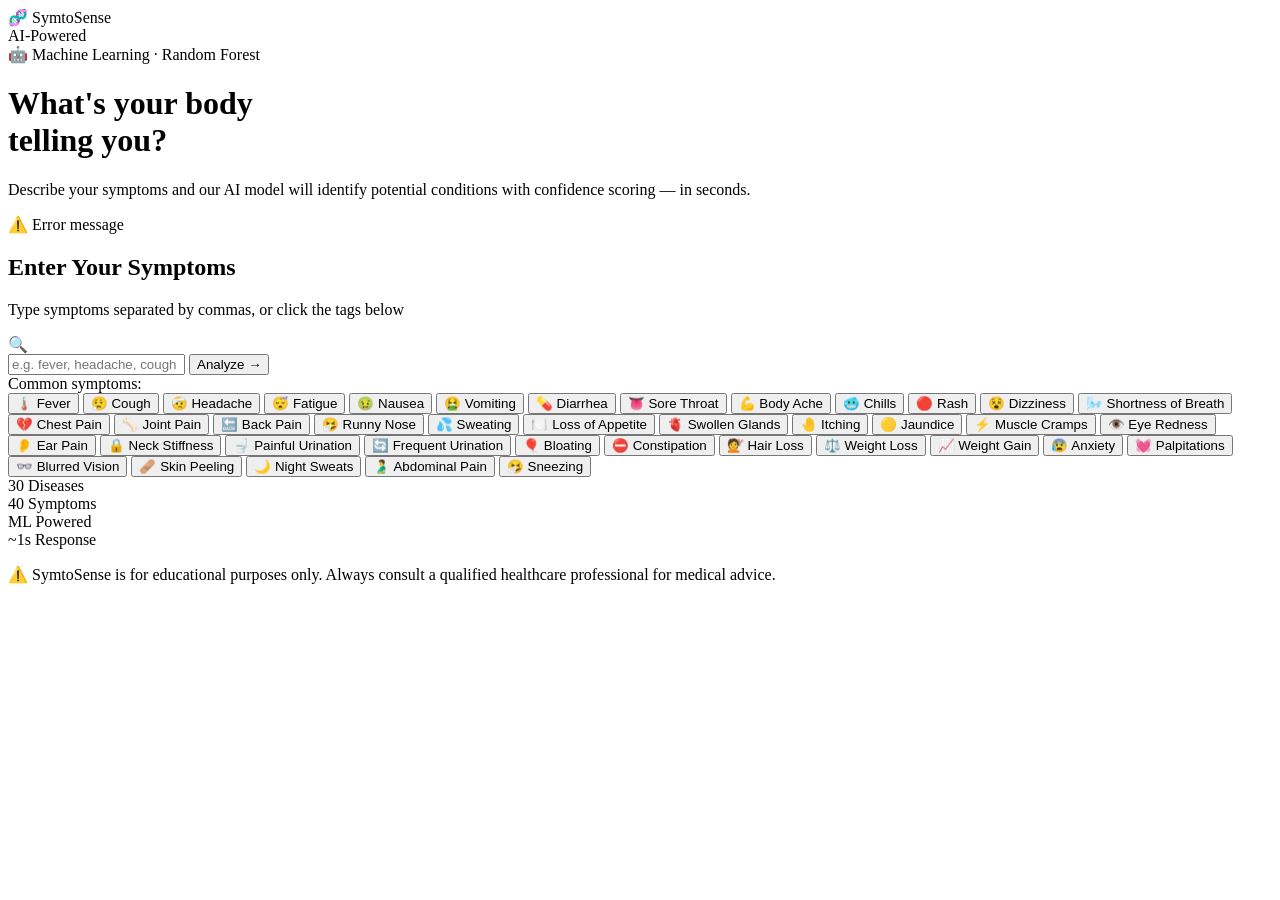
<file: src/main/resources/templates/index.html>
<!DOCTYPE html>
<html lang="en" xmlns:th="http://www.thymeleaf.org">
<head>
    <meta charset="UTF-8">
    <meta name="viewport" content="width=device-width, initial-scale=1.0">
    <title>SymtoSense — AI Disease Prediction</title>
    <link rel="preconnect" href="https://fonts.googleapis.com">
    <link rel="preconnect" href="https://fonts.gstatic.com" crossorigin>
    <link href="https://fonts.googleapis.com/css2?family=Syne:wght@600;700;800&family=DM+Sans:ital,opsz,wght@0,9..40,300;0,9..40,400;0,9..40,500;0,9..40,600;1,9..40,300&family=JetBrains+Mono:wght@400;500&display=swap" rel="stylesheet">
    <link rel="stylesheet" th:href="@{/css/style.css}">
</head>
<body>

<!-- Animated background orbs -->
<div class="bg-orbs">
    <div class="orb orb-1"></div>
    <div class="orb orb-2"></div>
    <div class="orb orb-3"></div>
</div>

<!-- Navbar -->
<nav class="navbar">
    <div class="nav-brand">
        <span class="nav-icon">🧬</span>
        <span class="nav-title">SymtoSense</span>
    </div>
    <div class="nav-badge">AI-Powered</div>
</nav>

<!-- Hero Section -->
<main class="main-container">
    <div class="hero-section">
        <div class="hero-tag">🤖 Machine Learning · Random Forest</div>
        <h1 class="hero-title">
            What's your body<br>
            <span class="gradient-text">telling you?</span>
        </h1>
        <p class="hero-subtitle">
            Describe your symptoms and our AI model will identify potential conditions
            with confidence scoring — in seconds.
        </p>
    </div>

    <!-- Error Alert -->
    <div th:if="${error}" class="alert-error">
        <span class="alert-icon">⚠️</span>
        <span th:text="${error}">Error message</span>
    </div>

    <!-- Main Card -->
    <div class="glass-card main-card">
        <div class="card-header">
            <h2 class="card-title">Enter Your Symptoms</h2>
            <p class="card-subtitle">Type symptoms separated by commas, or click the tags below</p>
        </div>

        <form action="/predict" method="post" id="symptomForm">
            <!-- Input Area -->
            <div class="input-wrapper">
                <div class="input-icon">🔍</div>
                <input
                    type="text"
                    name="symptoms"
                    id="symptomInput"
                    class="symptom-input"
                    placeholder="e.g. fever, headache, cough"
                    autocomplete="off"
                    required
                />
                <button type="submit" class="analyze-btn" id="analyzeBtn">
                    <span class="btn-text">Analyze</span>
                    <span class="btn-arrow">→</span>
                </button>
            </div>

            <!-- Quick Tags -->
            <div class="tags-section">
                <span class="tags-label">Common symptoms:</span>
                <div class="symptom-tags" id="symptomTags">
                    <button type="button" class="tag" data-symptom="fever">🌡️ Fever</button>
                    <button type="button" class="tag" data-symptom="cough">😮‍💨 Cough</button>
                    <button type="button" class="tag" data-symptom="headache">🤕 Headache</button>
                    <button type="button" class="tag" data-symptom="fatigue">😴 Fatigue</button>
                    <button type="button" class="tag" data-symptom="nausea">🤢 Nausea</button>
                    <button type="button" class="tag" data-symptom="vomiting">🤮 Vomiting</button>
                    <button type="button" class="tag" data-symptom="diarrhea">💊 Diarrhea</button>
                    <button type="button" class="tag" data-symptom="sore_throat">👅 Sore Throat</button>
                    <button type="button" class="tag" data-symptom="body_ache">💪 Body Ache</button>
                    <button type="button" class="tag" data-symptom="chills">🥶 Chills</button>
                    <button type="button" class="tag" data-symptom="rash">🔴 Rash</button>
                    <button type="button" class="tag" data-symptom="dizziness">😵 Dizziness</button>
                    <button type="button" class="tag" data-symptom="shortness_of_breath">🌬️ Shortness of Breath</button>
                    <button type="button" class="tag" data-symptom="chest_pain">💔 Chest Pain</button>
                    <button type="button" class="tag" data-symptom="joint_pain">🦴 Joint Pain</button>
                    <button type="button" class="tag" data-symptom="back_pain">🔙 Back Pain</button>
                    <button type="button" class="tag" data-symptom="runny_nose">🤧 Runny Nose</button>
                    <button type="button" class="tag" data-symptom="sweating">💦 Sweating</button>
                    <button type="button" class="tag" data-symptom="loss_of_appetite">🍽️ Loss of Appetite</button>
                    <button type="button" class="tag" data-symptom="swollen_lymph_nodes">🫀 Swollen Glands</button>
                    <button type="button" class="tag" data-symptom="itching">🤚 Itching</button>
                    <button type="button" class="tag" data-symptom="jaundice">🟡 Jaundice</button>
                    <button type="button" class="tag" data-symptom="muscle_cramps">⚡ Muscle Cramps</button>
                    <button type="button" class="tag" data-symptom="eye_redness">👁️ Eye Redness</button>
                    <button type="button" class="tag" data-symptom="ear_pain">👂 Ear Pain</button>
                    <button type="button" class="tag" data-symptom="neck_stiffness">🔒 Neck Stiffness</button>
                    <button type="button" class="tag" data-symptom="painful_urination">🚽 Painful Urination</button>
                    <button type="button" class="tag" data-symptom="frequent_urination">🔄 Frequent Urination</button>
                    <button type="button" class="tag" data-symptom="bloating">🎈 Bloating</button>
                    <button type="button" class="tag" data-symptom="constipation">⛔ Constipation</button>
                    <button type="button" class="tag" data-symptom="hair_loss">💇 Hair Loss</button>
                    <button type="button" class="tag" data-symptom="weight_loss">⚖️ Weight Loss</button>
                    <button type="button" class="tag" data-symptom="weight_gain">📈 Weight Gain</button>
                    <button type="button" class="tag" data-symptom="anxiety">😰 Anxiety</button>
                    <button type="button" class="tag" data-symptom="palpitations">💓 Palpitations</button>
                    <button type="button" class="tag" data-symptom="vision_blurred">👓 Blurred Vision</button>
                    <button type="button" class="tag" data-symptom="skin_peeling">🩹 Skin Peeling</button>
                    <button type="button" class="tag" data-symptom="night_sweats">🌙 Night Sweats</button>
                    <button type="button" class="tag" data-symptom="abdominal_pain">🫃 Abdominal Pain</button>
                    <button type="button" class="tag" data-symptom="sneezing">🤧 Sneezing</button>
                </div>
            </div>

            <!-- Selected symptoms preview -->
            <div class="selected-preview" id="selectedPreview" style="display:none;">
                <span class="selected-label">Selected:</span>
                <div class="selected-chips" id="selectedChips"></div>
                <button type="button" class="clear-btn" id="clearBtn">✕ Clear all</button>
            </div>
        </form>
    </div>

    <!-- History Section -->
    <div id="historySection" class="glass-card main-card" style="display:none; padding: 24px 36px;">
        <div class="history-header">
            <span class="history-title">🕐 Recent Searches</span>
            <button class="history-clear" onclick="localStorage.removeItem('symptom_history'); renderHistory();">Clear</button>
        </div>
        <div class="history-list" id="historyList"></div>
    </div>

    <!-- Stats row -->
    <div class="stats-row">
        <div class="stat-item">
            <span class="stat-num">30</span>
            <span class="stat-label">Diseases</span>
        </div>
        <div class="stat-divider"></div>
        <div class="stat-item">
            <span class="stat-num">40</span>
            <span class="stat-label">Symptoms</span>
        </div>
        <div class="stat-divider"></div>
        <div class="stat-item">
            <span class="stat-num">ML</span>
            <span class="stat-label">Powered</span>
        </div>
        <div class="stat-divider"></div>
        <div class="stat-item">
            <span class="stat-num">~1s</span>
            <span class="stat-label">Response</span>
        </div>
    </div>

    <!-- Disclaimer -->
    <p class="disclaimer">
        ⚠️ SymtoSense is for educational purposes only. Always consult a qualified healthcare professional for medical advice.
    </p>
</main>

<script th:src="@{/js/app.js}"></script>
</body>
</html>
</file>
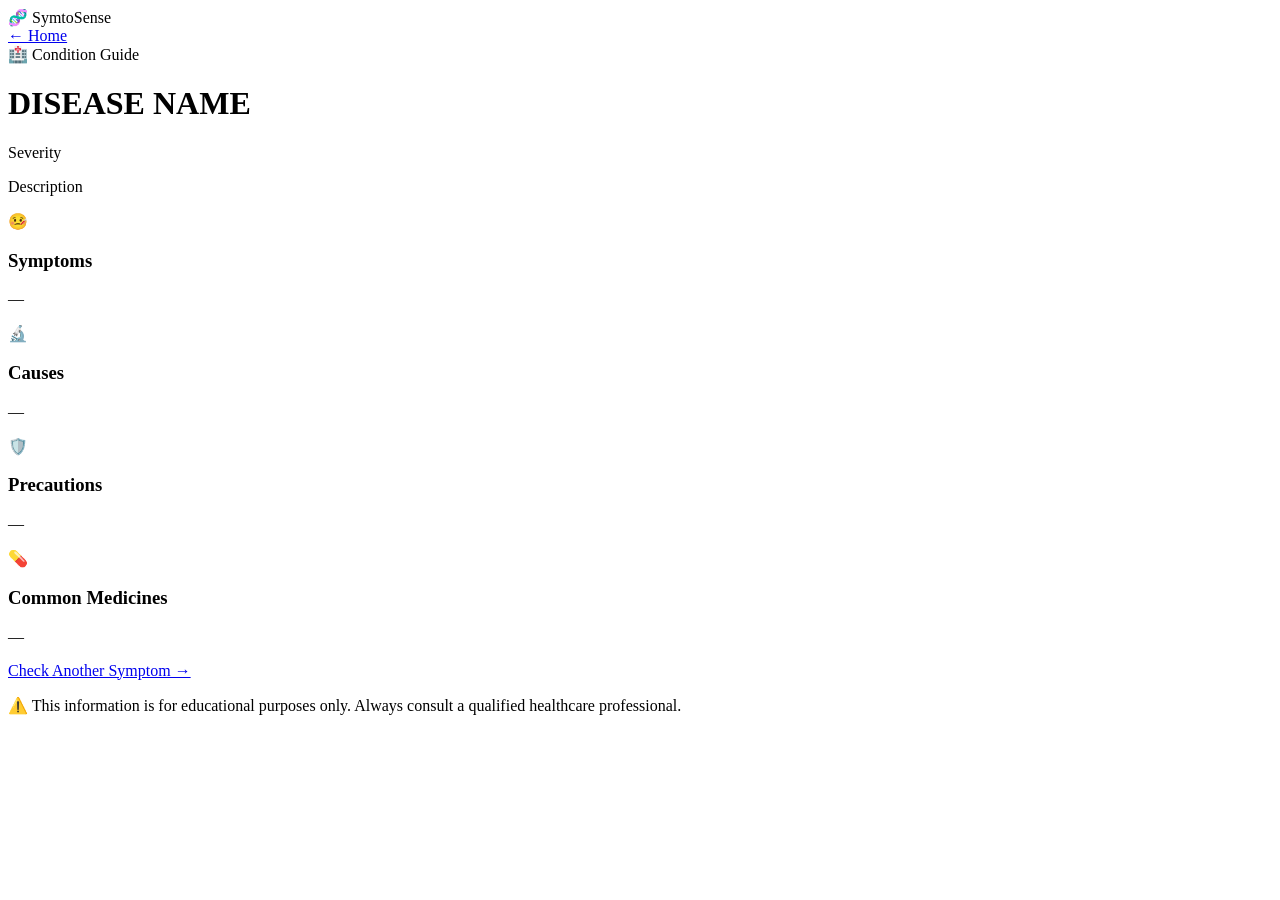
<file: src/main/resources/templates/details.html>
<!DOCTYPE html>
<html lang="en" xmlns:th="http://www.thymeleaf.org">
<head>
    <meta charset="UTF-8">
    <meta name="viewport" content="width=device-width, initial-scale=1.0">
    <title th:text="${disease} + ' — SymtoSense'">Details — SymtoSense</title>
    <link rel="preconnect" href="https://fonts.googleapis.com">
    <link rel="preconnect" href="https://fonts.gstatic.com" crossorigin>
    <link href="https://fonts.googleapis.com/css2?family=Syne:wght@600;700;800&family=DM+Sans:ital,opsz,wght@0,9..40,300;0,9..40,400;0,9..40,500;0,9..40,600;1,9..40,300&family=JetBrains+Mono:wght@400;500&display=swap" rel="stylesheet">
    <link rel="stylesheet" th:href="@{/css/style.css}">
</head>
<body>

<div class="bg-orbs">
    <div class="orb orb-1"></div>
    <div class="orb orb-2"></div>
    <div class="orb orb-3"></div>
</div>

<nav class="navbar">
    <div class="nav-brand">
        <span class="nav-icon">🧬</span>
        <span class="nav-title">SymtoSense</span>
    </div>
    <a href="/" class="nav-back">← Home</a>
</nav>

<main class="main-container details-page">
    <div class="result-hero">
        <div class="hero-tag" th:text="${diseaseInfo['icon'] + ' Condition Guide'}">🏥 Condition Guide</div>
        <h1 class="hero-title" th:text="${#strings.replace(#strings.toUpperCase(disease), '_', ' ')}">DISEASE NAME</h1>
        <div th:if="${diseaseInfo['severity']}"
             class="severity-badge hero-severity"
             th:classappend="'severity-' + ${#strings.toLowerCase(diseaseInfo['severity'])}"
             th:text="${'Severity Level: ' + diseaseInfo['severity']}">Severity</div>
    </div>

    <div class="glass-card details-hero-card">
        <p class="details-description" th:text="${diseaseInfo['description']}">Description</p>
    </div>

    <div class="details-full-grid">
        <div class="glass-card detail-full-card">
            <div class="detail-full-icon">🤒</div>
            <h3>Symptoms</h3>
            <p th:text="${diseaseInfo['symptoms']}">—</p>
        </div>
        <div class="glass-card detail-full-card">
            <div class="detail-full-icon">🔬</div>
            <h3>Causes</h3>
            <p th:text="${diseaseInfo['causes']}">—</p>
        </div>
        <div class="glass-card detail-full-card">
            <div class="detail-full-icon">🛡️</div>
            <h3>Precautions</h3>
            <p th:text="${diseaseInfo['precautions']}">—</p>
        </div>
        <div class="glass-card detail-full-card">
            <div class="detail-full-icon">💊</div>
            <h3>Common Medicines</h3>
            <p th:text="${diseaseInfo['medicines']}">—</p>
        </div>
    </div>

    <div class="action-row">
        <a href="/" class="btn-primary">Check Another Symptom →</a>
    </div>

    <p class="disclaimer">
        ⚠️ This information is for educational purposes only. Always consult a qualified healthcare professional.
    </p>
</main>

</body>
</html>
</file>
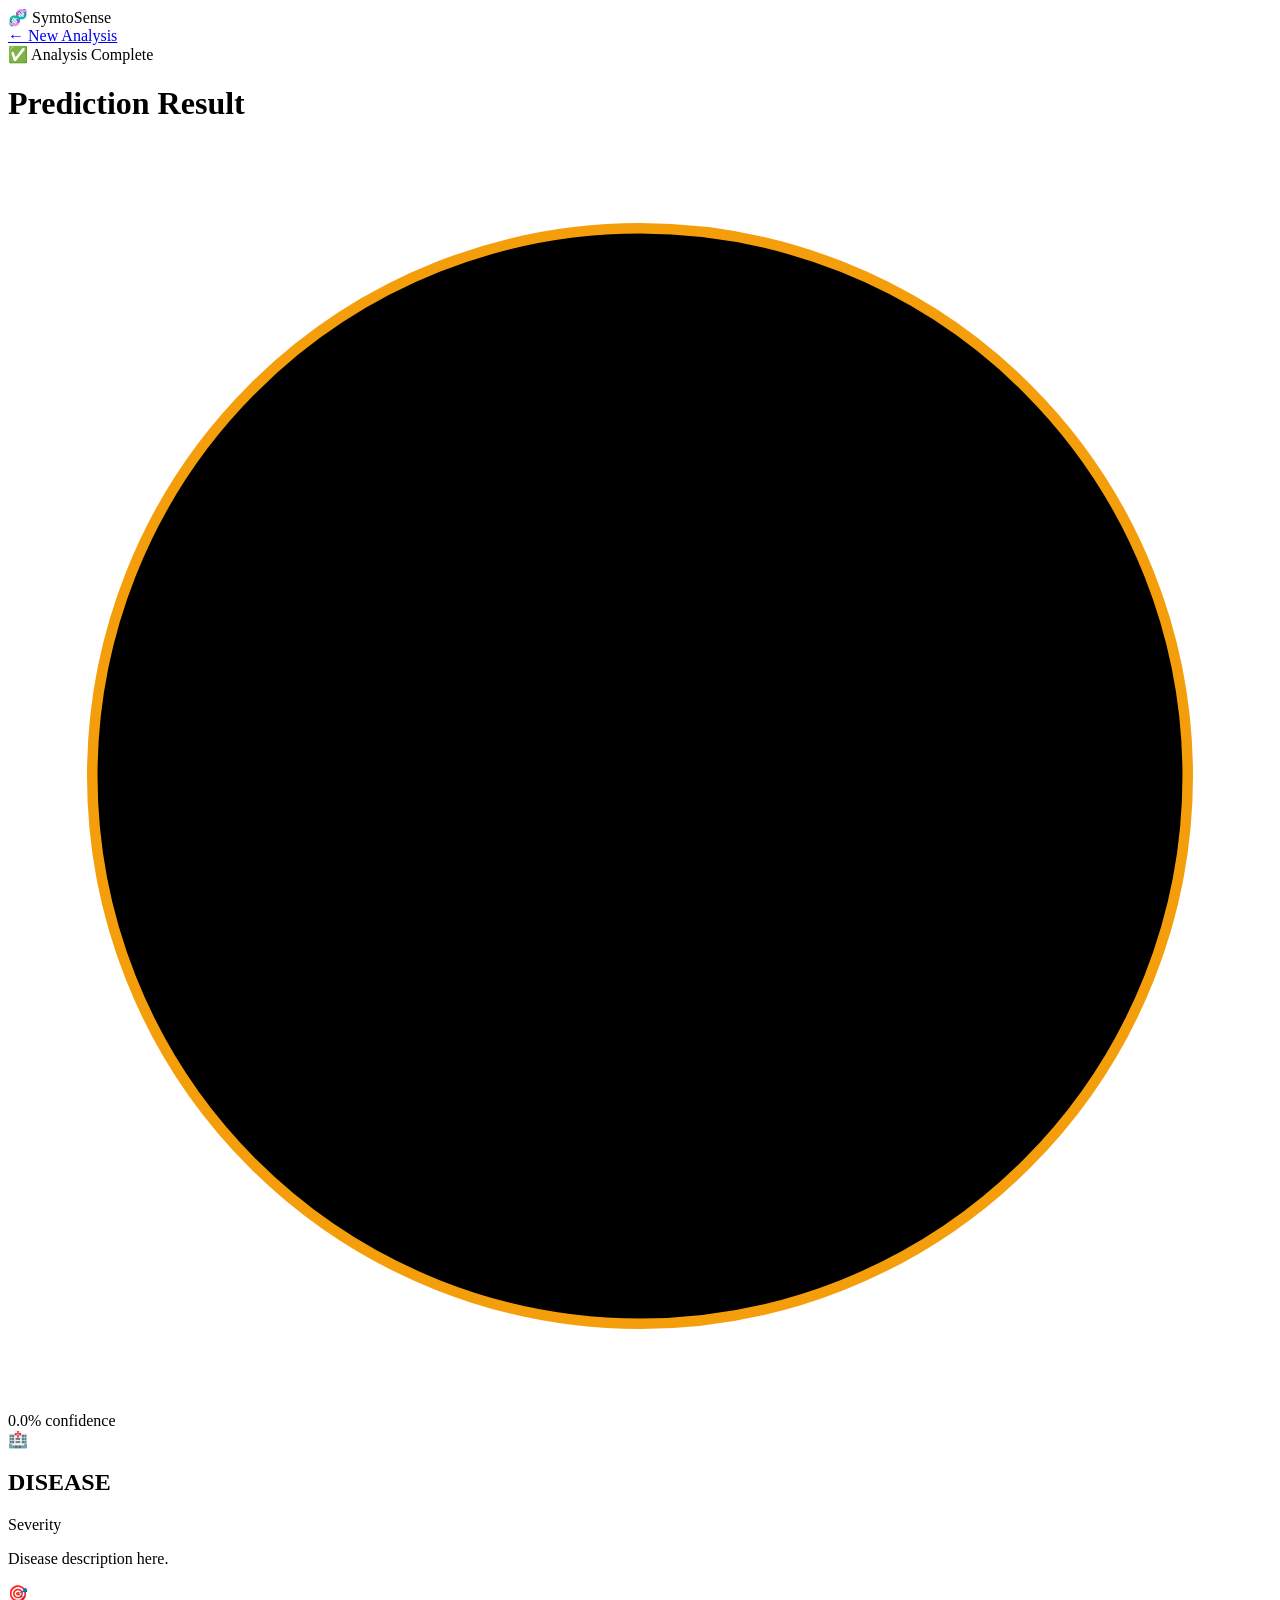
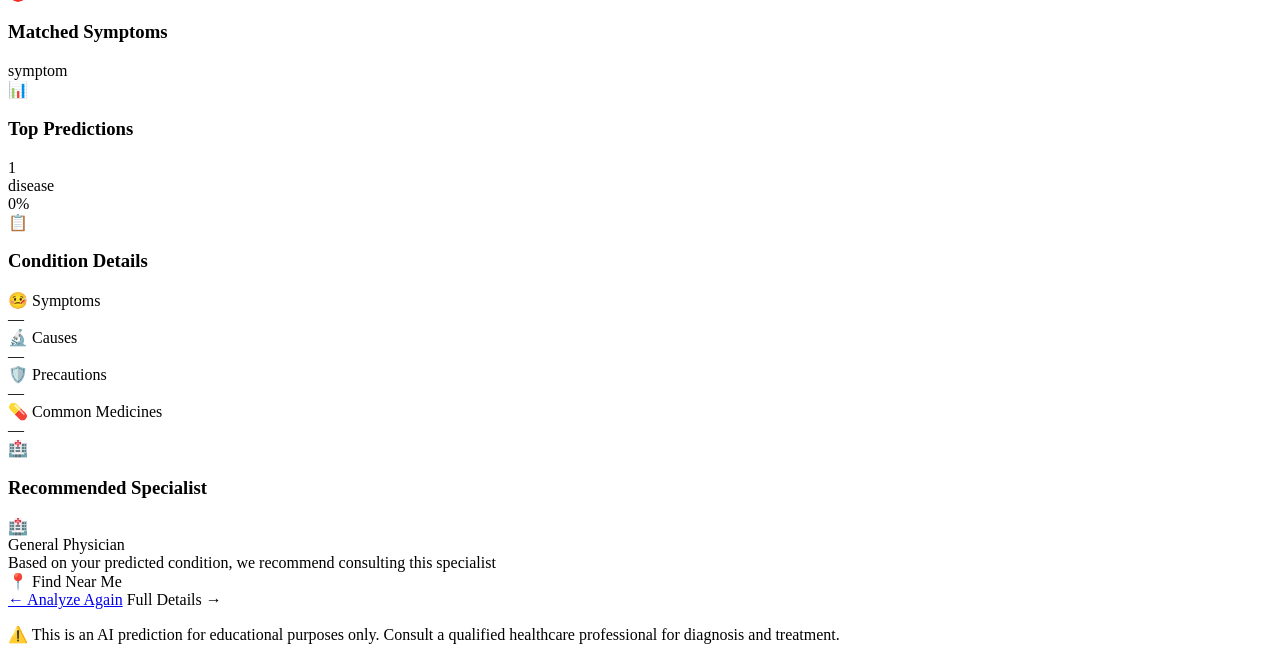
<file: src/main/resources/templates/result.html>
<!DOCTYPE html>
<html lang="en" xmlns:th="http://www.thymeleaf.org">
<head>
    <meta charset="UTF-8">
    <meta name="viewport" content="width=device-width, initial-scale=1.0">
    <title>Result — SymtoSense</title>
    <link rel="preconnect" href="https://fonts.googleapis.com">
    <link rel="preconnect" href="https://fonts.gstatic.com" crossorigin>
    <link href="https://fonts.googleapis.com/css2?family=Syne:wght@600;700;800&family=DM+Sans:ital,opsz,wght@0,9..40,300;0,9..40,400;0,9..40,500;0,9..40,600;1,9..40,300&family=JetBrains+Mono:wght@400;500&display=swap" rel="stylesheet">
    <link rel="stylesheet" th:href="@{/css/style.css}">
</head>
<body>

<!-- Animated background orbs -->
<div class="bg-orbs">
    <div class="orb orb-1"></div>
    <div class="orb orb-2"></div>
    <div class="orb orb-3"></div>
</div>

<!-- Navbar -->
<nav class="navbar">
    <div class="nav-brand">
        <span class="nav-icon">🧬</span>
        <span class="nav-title">SymtoSense</span>
    </div>
    <a href="/" class="nav-back">← New Analysis</a>
</nav>

<main class="main-container result-container">

    <!-- Result Hero -->
    <div class="result-hero">
        <div class="hero-tag">✅ Analysis Complete</div>
        <h1 class="hero-title">Prediction Result</h1>
    </div>

    <!-- Primary Result Card -->
    <div class="glass-card result-card">
        <div class="result-main">

            <!-- Confidence Ring -->
            <div class="confidence-section">
                <div class="ring-wrapper">
                    <svg class="confidence-ring" viewBox="0 0 120 120">
                        <circle class="ring-bg" cx="60" cy="60" r="52" />
                        <circle class="ring-fill" cx="60" cy="60" r="52"
                                th:style="'stroke-dasharray: 326.7; stroke-dashoffset: ' + ${326.7 - (326.7 * confidence / 100)}"/>
                    </svg>
                    <div class="ring-inner">
                        <span class="ring-percent" th:text="${confidence + '%'}">0%</span>
                        <span class="ring-label">confidence</span>
                    </div>
                </div>
            </div>

            <!-- Disease Info -->
            <div class="disease-section">
                <div class="disease-icon" th:text="${diseaseInfo['icon']}">🏥</div>
                <h2 class="disease-name" th:text="${#strings.toUpperCase(#strings.replace(disease, '_', ' '))}">DISEASE</h2>
                <div th:if="${diseaseInfo['severity']}" class="severity-badge"
                     th:classappend="'severity-' + ${#strings.toLowerCase(diseaseInfo['severity'])}"
                     th:text="'Severity: ' + ${diseaseInfo['severity']}">
                    Severity
                </div>
                <p class="disease-description" th:text="${diseaseInfo['description']}">
                    Disease description here.
                </p>
            </div>
        </div>
    </div>

    <!-- Matched Symptoms + Top Predictions Row -->
    <div class="cards-row">

        <!-- Matched Symptoms -->
        <div class="glass-card info-card" th:if="${matchedSymptoms != null and !matchedSymptoms.isEmpty()}">
            <div class="info-card-header">
                <span class="info-icon">🎯</span>
                <h3>Matched Symptoms</h3>
            </div>
            <div class="matched-chips">
                <span class="matched-chip"
                      th:each="s : ${matchedSymptoms}"
                      th:text="${#strings.replace(s, '_', ' ')}">symptom</span>
            </div>
        </div>

        <!-- Top 3 Predictions -->
        <div class="glass-card info-card" th:if="${topPredictions != null and !topPredictions.isEmpty()}">
            <div class="info-card-header">
                <span class="info-icon">📊</span>
                <h3>Top Predictions</h3>
            </div>
            <div class="predictions-list">
                <div class="prediction-item" th:each="p, iter : ${topPredictions}">
                    <div class="pred-rank" th:text="${iter.index + 1}">1</div>
                    <div class="pred-info">
                        <span class="pred-name" th:text="${#strings.replace(p['disease'], '_', ' ')}">disease</span>
                        <div class="pred-bar-wrap">
                            <div class="pred-bar"
                                 th:attr="style='width:' + ${p['confidence']} + '%'"></div>
                        </div>
                    </div>
                    <span class="pred-score" th:text="${p['confidence'] + '%'}">0%</span>
                </div>
            </div>
        </div>
    </div>

    <!-- Disease Details Grid -->
    <div class="glass-card details-card">
        <div class="details-header">
            <span>📋</span>
            <h3>Condition Details</h3>
        </div>
        <div class="details-grid">
            <div class="detail-item" th:if="${diseaseInfo['symptoms']}">
                <div class="detail-label">🤒 Symptoms</div>
                <div class="detail-value" th:text="${diseaseInfo['symptoms']}">—</div>
            </div>
            <div class="detail-item" th:if="${diseaseInfo['causes']}">
                <div class="detail-label">🔬 Causes</div>
                <div class="detail-value" th:text="${diseaseInfo['causes']}">—</div>
            </div>
            <div class="detail-item" th:if="${diseaseInfo['precautions']}">
                <div class="detail-label">🛡️ Precautions</div>
                <div class="detail-value" th:text="${diseaseInfo['precautions']}">—</div>
            </div>
            <div class="detail-item" th:if="${diseaseInfo['medicines']}">
                <div class="detail-label">💊 Common Medicines</div>
                <div class="detail-value" th:text="${diseaseInfo['medicines']}">—</div>
            </div>
        </div>
    </div>

    <!-- Doctor Finder -->
    <div class="glass-card doctor-card" th:if="${specialist != null}">
        <div class="doctor-header">
            <span class="doctor-header-icon">🏥</span>
            <h3>Recommended Specialist</h3>
        </div>
        <div class="doctor-content">
            <div class="doctor-info">
                <span class="doctor-icon" th:text="${specialist['icon']}">🏥</span>
                <div class="doctor-text">
                    <div class="doctor-type" th:text="${specialist['specialist']}">General Physician</div>
                    <div class="doctor-desc">Based on your predicted condition, we recommend consulting this specialist</div>
                </div>
            </div>
            <a class="find-doctor-btn"
               th:href="'https://www.google.com/maps/search/' + ${specialist['search']}"
               target="_blank">
                📍 Find Near Me
            </a>
        </div>
    </div>

    <!-- Action Buttons -->
    <div class="action-row">
        <a href="/" class="btn-primary">← Analyze Again</a>
        <a th:href="@{/details(disease=${disease})}" class="btn-secondary">Full Details →</a>
    </div>

    <!-- Disclaimer -->
    <p class="disclaimer">
        ⚠️ This is an AI prediction for educational purposes only. Consult a qualified healthcare professional for diagnosis and treatment.
    </p>

</main>

<script th:src="@{/js/app.js}"></script>
<script>
    document.addEventListener('DOMContentLoaded', function () {

        // ── Confidence Ring Animation ──────────────────
        const ring = document.querySelector('.ring-fill');
        if (ring) {
            // Get the target offset from inline style
            const style = ring.getAttribute('style') || '';
            const match = style.match(/stroke-dashoffset:\s*([\d.]+)/);
            const targetOffset = match ? parseFloat(match[1]) : 0;

            // Start from full (empty ring) and animate to target
            ring.style.strokeDashoffset = '326.7';
            ring.style.transition = 'none';

            setTimeout(() => {
                ring.style.transition = 'stroke-dashoffset 1.8s cubic-bezier(0.4, 0, 0.2, 1)';
                ring.style.strokeDashoffset = targetOffset;
            }, 300);
        }

        // ── Counter Animation for percentage ──────────
        const percentEl = document.querySelector('.ring-percent');
        if (percentEl) {
            const target = parseFloat(percentEl.textContent);
            let current = 0;
            const duration = 1800;
            const steps = 60;
            const increment = target / steps;
            const interval = duration / steps;

            percentEl.textContent = '0%';

            const counter = setInterval(() => {
                current += increment;
                if (current >= target) {
                    current = target;
                    clearInterval(counter);
                }
                percentEl.textContent = current.toFixed(1) + '%';
            }, interval);
        }

        // ── Prediction Bars Animation ──────────────────
        document.querySelectorAll('.pred-bar').forEach((bar, i) => {
            const targetWidth = bar.style.width;
            bar.style.width = '0';
            bar.style.transition = 'none';
            setTimeout(() => {
                bar.style.transition = 'width 0.8s cubic-bezier(0.4, 0, 0.2, 1)';
                bar.style.width = targetWidth;
            }, 400 + (i * 150));
        });

        // ── Ring color based on confidence ────────────
        const confidenceText = document.querySelector('.ring-percent');
        if (confidenceText && ring) {
            const val = parseFloat(confidenceText.textContent);
            if (val >= 70) {
                ring.style.stroke = '#22c55e';       // green
            } else if (val >= 40) {
                ring.style.stroke = '#4f8ef7';       // blue
            } else {
                ring.style.stroke = '#f59e0b';       // amber
            }
        }
    });
</script>
</body>
</html>
</file>
